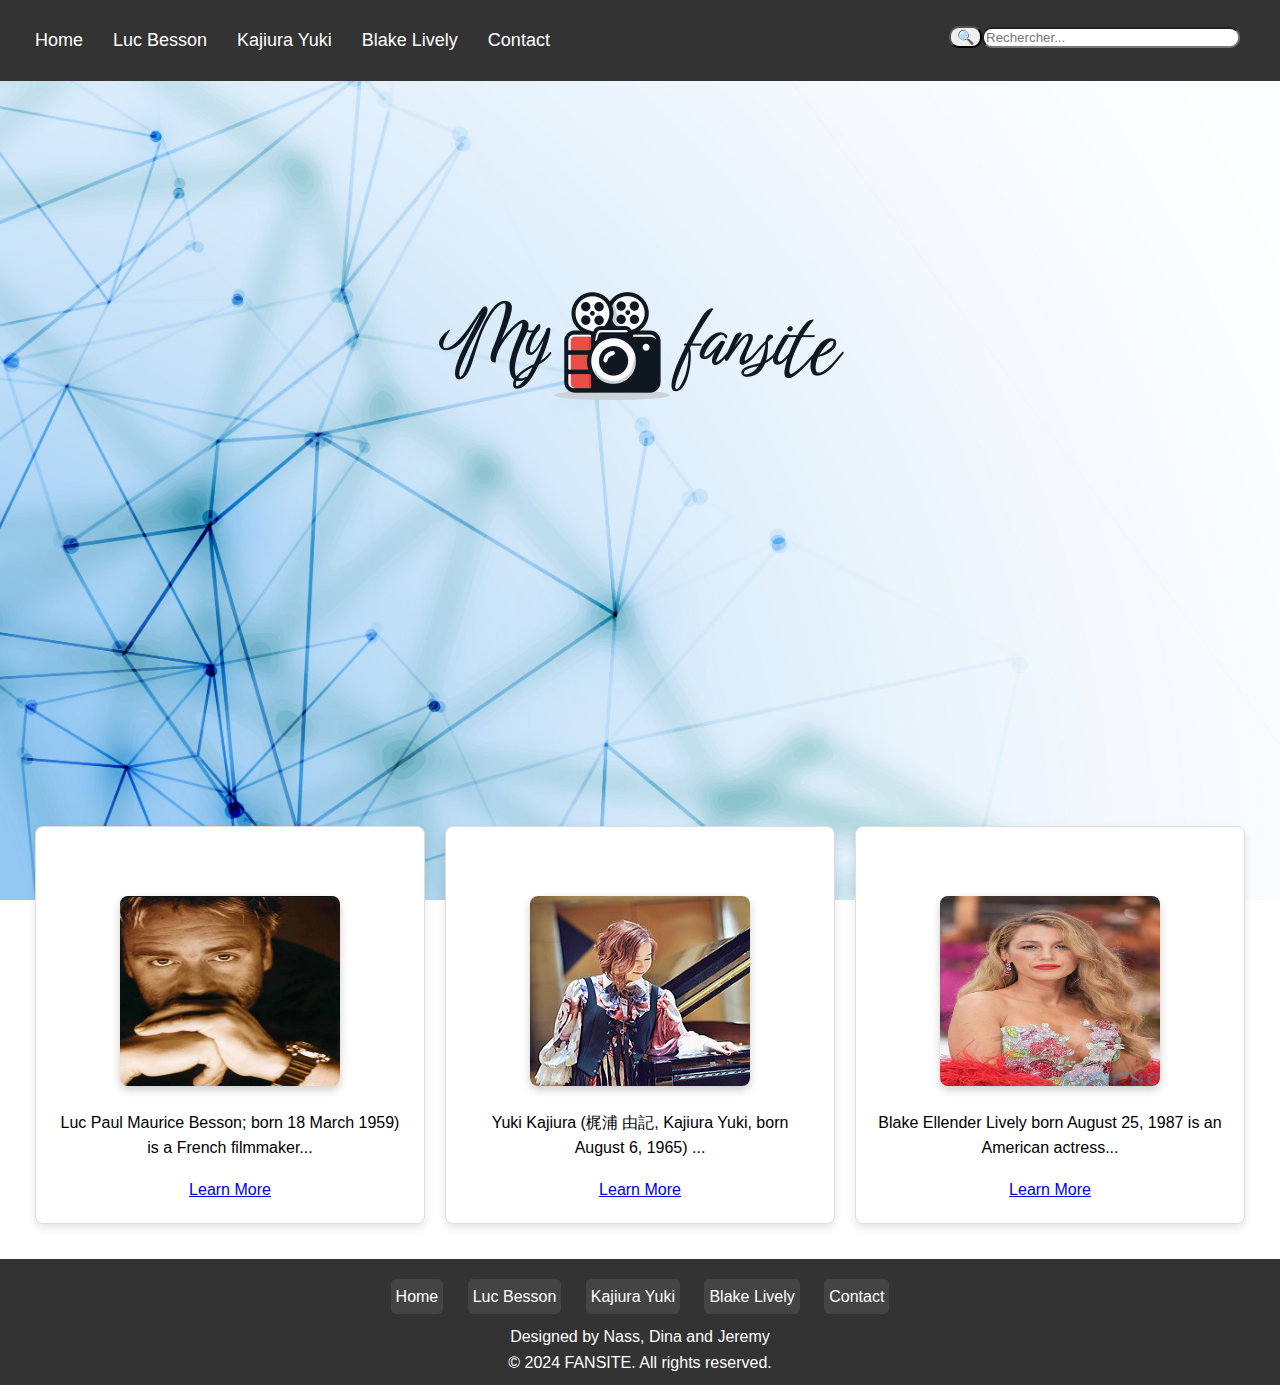
<file: index.html>
<!DOCTYPE html>
<html lang="en">
<head>
    <meta charset="UTF-8">
    <meta name="viewport" content="width=device-width, initial-scale=1.0">
    <link rel="stylesheet" href="style.css">

    <meta name="author" content="Nass-Jeremy-Dina">
    <title>Document</title>
</head>
<body>
    <header>
        <!-- Case à cocher pour le menu toggle -->
        <input type="checkbox" id="menu-toggle" class="menu-checkbox">
      
        <!-- Icône du menu burger (visible sur mobile) -->
        <label for="menu-toggle" class="menu-icon">&#9776;</label>
      
        <!-- Menu de navigation -->
        <nav>
          <ul>
            <li><a href="index.html">Home</a></li>
            <!-- Sous-menu "dropdown" pour Tim Berners-Lee -->
            <li>
                <details class="dropdown">
                    <summary class="dropdown-toggle">Luc Besson</summary>
                    <ul class="dropdown-menu">
                        <li><a href="../html/fansite1.html">Presentation</a></li>
                        <li><a href="../html/fansite1.html#news">News</a></li>
                        <li><a href="../html/fansite1.html#achievements">Achievements</a></li>
                        <li><a href="../html/fansite1.html#events">Events</a></li>
                        <li><a href="../html/fansite1.html#photos-videos">Photos and Videos</a></li>
                        <li><a href="../html/fansite1.html#links">Links</a></li>
                    </ul>
                </details>
            </li>
            <!-- Sous-menu "dropdown" pour  Kajiura Yuki   !-->
            <li>
                <details class="dropdown">
                    <summary class="dropdown-toggle">Kajiura Yuki</summary>
                    <ul class="dropdown-menu">
                        <li><a href="../html/fansite2.html">Presentation</a></li>
                        <li><a href="../html/fansite2.html#news">News</a></li>
                        <li><a href="../html/fansite2.html#achievements">Achievements</a></li>
                        <li><a href="../html/fansite2.html#events">Events</a></li>
                        <li><a href="../html/fansite2.html#photos-videos">Photos and Videos</a></li>
                        <li><a href="../html/fansite2.html#links">Links</a></li>
                    </ul>
                </details>
              </li>
            <!-- Sous-menu "dropdown" pour Blake Lively-->
            <li> 
                <details class="dropdown">
                    <summary class="dropdown-toggle">Blake Lively</summary>
                    <ul class="dropdown-menu">
                        <li><a href="../html/fansite3.html">Presentation</a></li>
                        <li><a href="../html/fansite3.html#news">News</a></li>
                        <li><a href="../l/fansite3.html#events">Events</a></li>
                        <li><a href="../html/fansite3.html#photos-videos">Photos and Videos</a></li>
                        <li><a href="../html/fansite3.html#links">Links</a></li>
                    </ul>
                </details>
            </li>
            <li><a href="../html/contact.html">Contact</a></li>
          </ul>
        </nav>
        <!-- Search-->
        <div class="search-container">
            <button class="search-icon">&#128269;</button> <!-- Icône de loupe -->
            <input type="text" placeholder="Rechercher..." id="search-input" class="search-input">
        </div>
    </header>
    <main>
        <div class="container">
            <img src="images/logo-transparent-png.png" class="logo" >
             </div>
        <article>
            <section class="welcome">
                <h1>Welcome to My FANSITE</h1>
                   <p>Welcome to my fansite, the ultimate destination for fans ! Here, we celebrate everything about <strong>luc besson, Kajiura Yuki／梶浦由記, blake-lively </strong>, from the latest news and updates to exclusive content, fan creations, and discussions. Whether you're a lifelong fan or just discovering them, this is the place to connect, share, and immerse yourself in all things . Join our community and let's keep the passion alive together!</p>
            </section>
        </article>
        <section class="idols">
            <div class="idol">
             <h2>Luc besson</h2>
         
               <img src="images/fansite1/Luc_Besson_young.webp" alt="image">
               <p>Luc Paul Maurice Besson; born 18 March 1959) is a French filmmaker...</p>
               <a href="html/fansite1.html">Learn More</a>
             </div>
             <div class="idol">
                <h2>Kajiura Yuki/梶浦由記</h2>
                <img src="images/fansite2/yuki.jpg" alt="image">
                <p>Yuki Kajiura (梶浦 由記, Kajiura Yuki, born August 6, 1965) ...</p>
                    <a href="html/fansite2.html">Learn More</a>
             </div>
            <div class="idol">
                 <h2>blake-lively</h2>
                  <img src="images/fansite3/blake lively8.jpg" alt="image8">
                  <p>Blake Ellender Lively born August 25, 1987 is an American actress...</p>
                  <a href="html/fansite3.html">Learn More</a>
              </div>
                
          </section>
    </main>
    <footer>
        
        <ul class="footer-menu">
            <li><a href="index.html">Home</a></li>
            <li><a href="html/fansite1.html">Luc Besson</a></li>
            <li><a href="html/fansite2.html">Kajiura Yuki</a></li>
            <li><a href="html/fansite3.html">Blake Lively</a></li>
            <li><a href="html/contact.html">Contact</a></li>
            
        
        </ul>
            <spanp>Designed by Nass, Dina and Jeremy</span><br>
            <span>&copy; 2024 FANSITE. All rights reserved.</span>
        </footer>

</body>
</html>
</file>
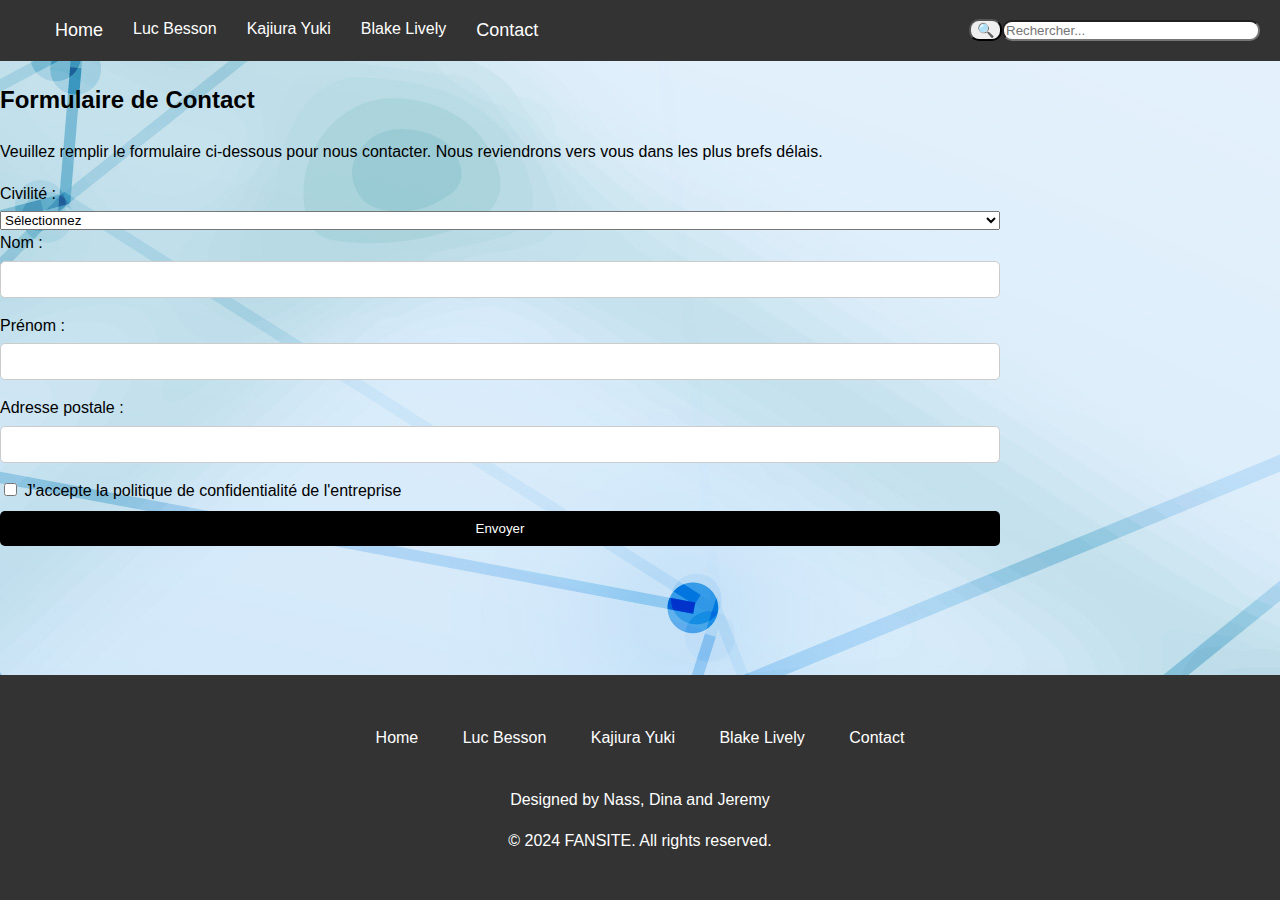
<file: html/contact.html>
<!DOCTYPE html>
<html lang="en">
  <head>
    <meta charset="UTF-8" />
    <meta name="viewport" content="width=device-width, initial-scale=1.0" />
    <meta name="author" content="Nass" />
    <link rel="stylesheet" href="../styles/contact.css" />
    <title>Contact</title>
  </head>
  <body>
    <header>
      <!-- Case à cocher pour le menu toggle -->
      <input type="checkbox" id="menu-toggle" class="menu-checkbox" />

      <!-- Icône du menu burger (visible sur mobile) -->
      <label for="menu-toggle" class="menu-icon">&#9776;</label>

      <!-- Menu de navigation -->
      <nav>
        <ul>
          <li><a href="../index.html">Home</a></li>
          <!-- Sous-menu "dropdown" pour Tim Berners-Lee -->
          <li>
            <details class="dropdown">
              <summary class="dropdown-toggle">Luc Besson</summary>
              <ul class="dropdown-menu">
                <li><a href="fansite1.html">Presentation</a></li>
                <li><a href="fansite1.html#news">News</a></li>
                <li><a href="fansite1.html#achievements">Achievements</a></li>
                <li><a href="fansite1.html#events">Events</a></li>
                <li>
                  <a href="fansite1.html#photos-videos">Photos and Videos</a>
                </li>
                <li><a href="fansite1.html#links">Links</a></li>
              </ul>
            </details>
          </li>
          <!-- Sous-menu "dropdown" pour  Kajiura Yuki-->
          <li>
            <details class="dropdown">
              <summary class="dropdown-toggle">Kajiura Yuki</summary>
              <ul class="dropdown-menu">
                <li><a href="fansite2.html">Presentation</a></li>
                <li><a href="fansite2.html#news">News</a></li>
                <li><a href="fansite2.html#achievements">Achievements</a></li>
                <li><a href="fansite2.html#events">Events</a></li>
                <li>
                  <a href="fansite2.html#photos-videos">Photos and Videos</a>
                </li>
                <li><a href="fansite2.html#links">Links</a></li>
              </ul>
            </details>
          </li>
          <!-- Sous-menu "dropdown" pour Blake Lively!-->
          <li>
            <details class="dropdown">
              <summary class="dropdown-toggle">Blake Lively</summary>
              <ul class="dropdown-menu">
                <li><a href="fansite3.html">Presentation</a></li>
                <li><a href="fansite3.html#news">News</a></li>
                <li><a href="fansite3.html#achievements">Achievements</a></li>
                <li><a href="fansite3.html#events">Events</a></li>
                <li>
                  <a href="fansite3.html#photos-videos">Photos and Videos</a>
                </li>
                <li><a href="fansite3.html#links">Links</a></li>
              </ul>
            </details>
          </li>
          <li><a href="contact.html">Contact</a></li>
        </ul>
      </nav>

      <!-- Search-->
      <div class="search-container">
        <button class="search-icon">&#128269;</button>
        <!-- Icône de loupe -->
        <input
          type="text"
          placeholder="Rechercher..."
          id="search-input"
          class="search-input"
        />
      </div>
    </header>

    <!-- Formulaire de contact -->
    <main>
      <section class="contact-form">
        <h2>Formulaire de Contact</h2>
        <p>
          Veuillez remplir le formulaire ci-dessous pour nous contacter. Nous
          reviendrons vers vous dans les plus brefs délais.
        </p>

        <form action="#" method="post">
          <!-- Civilité -->
          <label for="civilite">Civilité :</label>
          <select id="civilite" name="civilite" required>
            <option value="">Sélectionnez</option>
            <option value="mr">Monsieur</option>
            <option value="mme">Madame</option>
            <option value="mlle">Mademoiselle</option>
          </select>

          <!-- Nom et Prénom -->
          <label for="nom">Nom :</label>
          <input type="text" id="nom" name="nom" required />

          <label for="prenom">Prénom :</label>
          <input type="text" id="prenom" name="prenom" required />

          <!-- Adresse postale -->
          <label for="adresse">Adresse postale :</label>
          <input type="text" id="adresse" name="adresse" required />

          <!-- Politique de confidentialité -->
          <div class="checkbox-container">
            <input
              type="checkbox"
              id="confidentialite"
              name="confidentialite"
              required
            />
            <label for="confidentialite"
              >J'accepte la politique de confidentialité de l'entreprise</label
            >
          </div>

          <!-- Bouton de validation -->
          <button type="submit">Envoyer</button>
        </form>
      </section>
    </main>
    <footer>
      <ul class="footer-menu">
        <li><a href="../index.html">Home</a></li>
        <li><a href="fansite1.html">Luc Besson</a></li>
        <li><a href="fansite2.html">Kajiura Yuki</a></li>
        <li><a href="fansite3.html">Blake Lively</a></li>
        <li><a href="contact.html">Contact</a></li>
      </ul>
      <p>Designed by Nass, Dina and Jeremy</p>
      <p>&copy; 2024 FANSITE. All rights reserved.</p>
    </footer>
  </body>
</html>
</file>
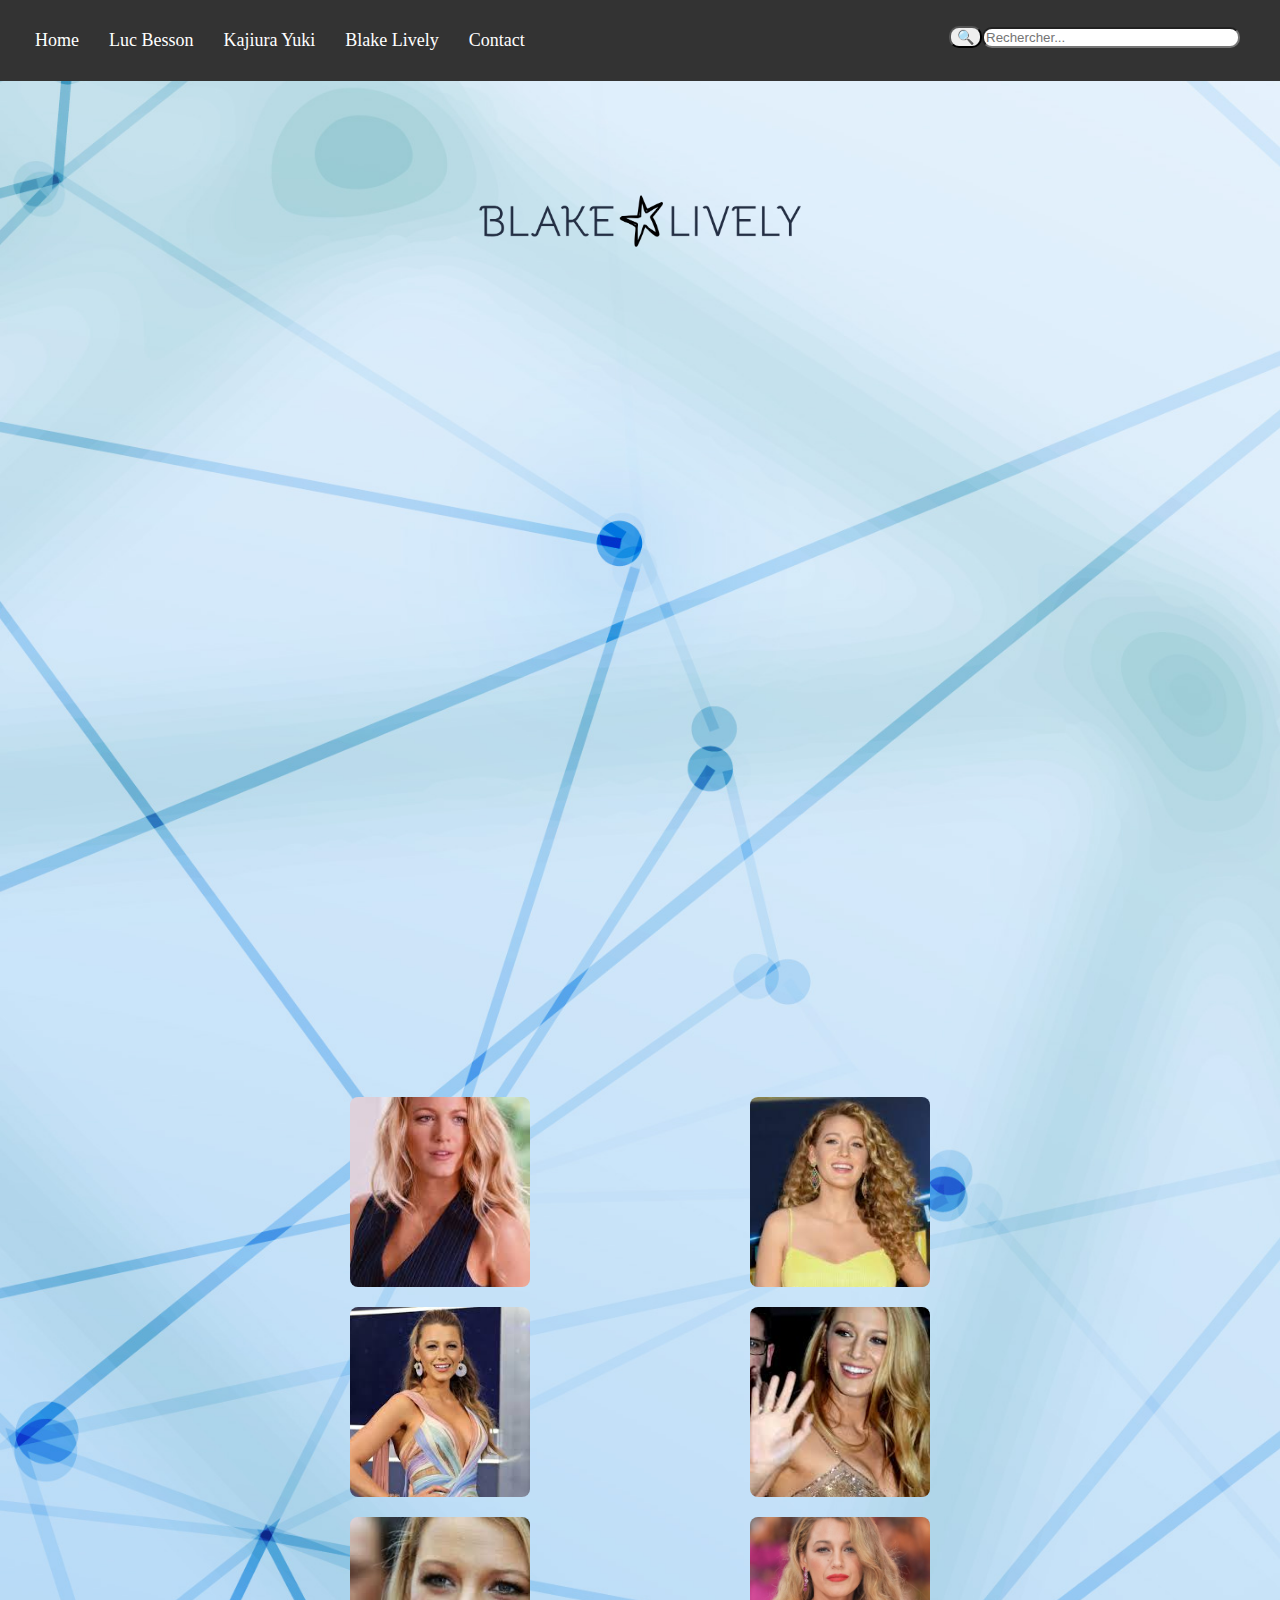
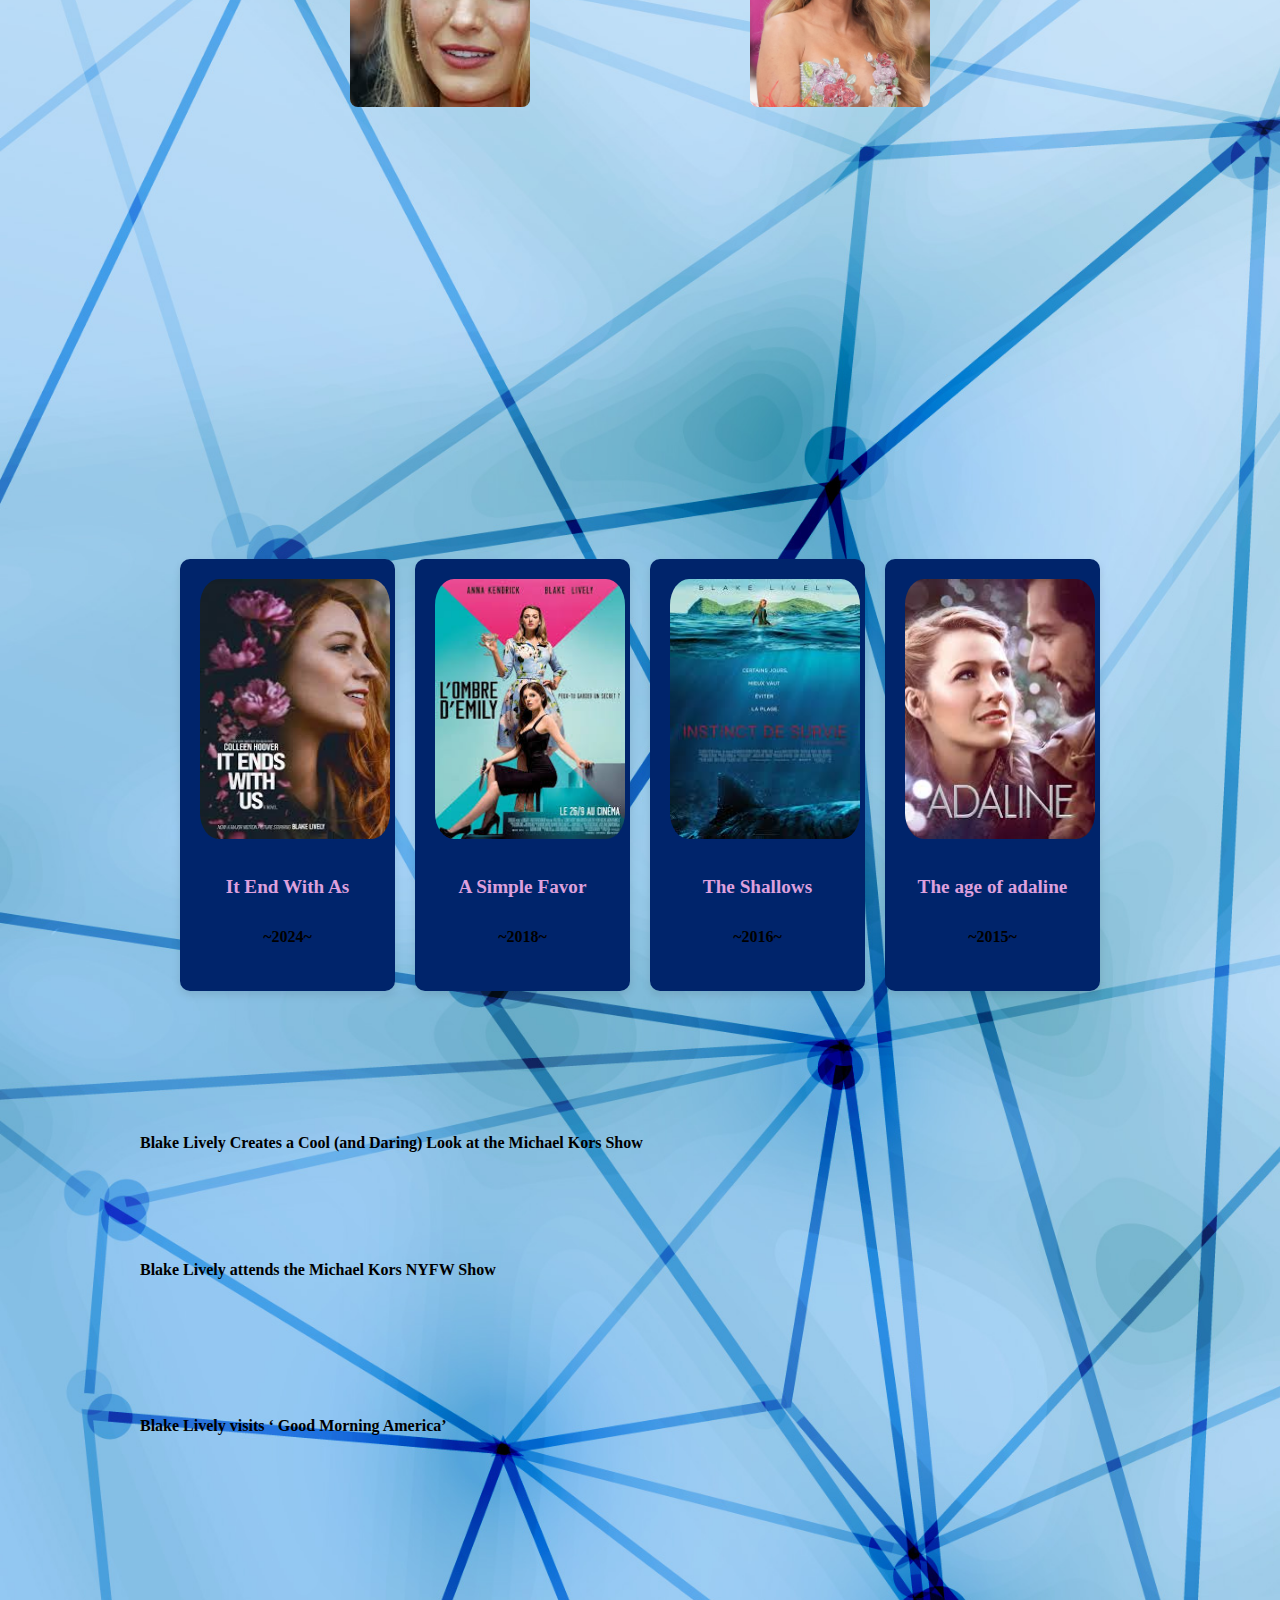
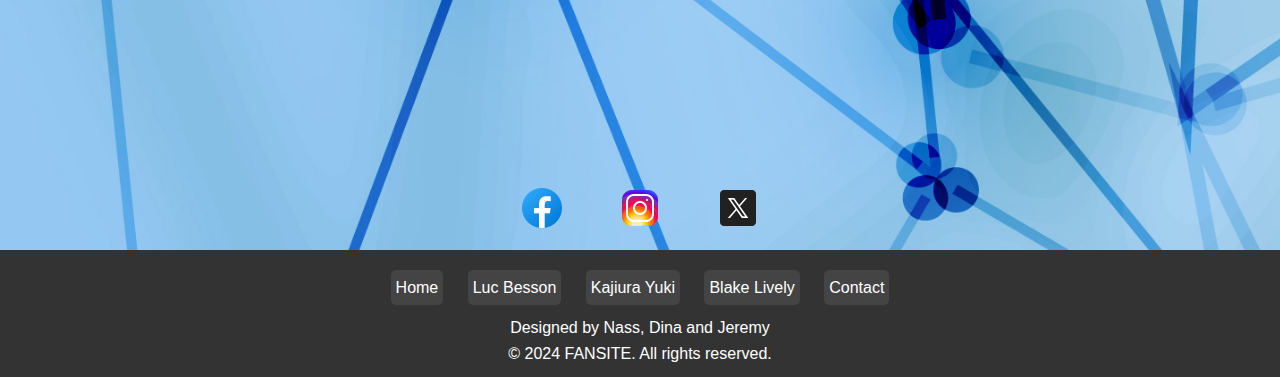
<file: html/fansite3.html>
<!DOCTYPE html>
<html lang="en">
  <head>
    <meta charset="UTF-8" />
    <meta name="viewport" content="width=device-width, initial-scale=1.0" />
    <meta name="author" content="dina" />
    <link rel="stylesheet" href="../styles/fansite3.css" />
    <title>fansite3</title>
  </head>
  <body>
    <header>
      <!-- Case à cocher pour le menu toggle -->
      <input type="checkbox" id="menu-toggle" class="menu-checkbox" />

      <!-- Icône du menu burger (visible sur mobile) -->
      <label for="menu-toggle" class="menu-icon">&#9776;</label>

      <!-- Menu de navigation -->
      <nav>
        <ul>
          <li><a href="../index.html">Home</a></li>
          <!-- Sous-menu "dropdown" pour Tim Berners-Lee -->
          <li>
            <details class="dropdown">
              <summary class="dropdown-toggle">Luc Besson</summary>
              <ul class="dropdown-menu">
                <li><a href="fansite1.html">Presentation</a></li>
                <li><a href="fansite1.html#news">News</a></li>
                <li><a href="fansite1.html#achievements">Achievements</a></li>
                <li><a href="fansite1.html#events">Events</a></li>
                <li>
                  <a href="fansite1.html#photos-videos">Photos and Videos</a>
                </li>
                <li><a href="fansite1.html#links">Links</a></li>
              </ul>
            </details>
          </li>
          <!-- Sous-menu "dropdown" pour  Kajiura Yuki   !-->
          <li>
            <details class="dropdown">
              <summary class="dropdown-toggle">Kajiura Yuki</summary>
              <ul class="dropdown-menu">
                <li><a href="fansite2.html">Presentation</a></li>
                <li><a href="fansite2.html#news">News</a></li>
                <li><a href="fansite2.html#achievements">Achievements</a></li>
                <li><a href="fansite2.html#events">Events</a></li>
                <li>
                  <a href="fansite2.html#photos-videos">Photos and Videos</a>
                </li>
                <li><a href="fansite2.html#links">Links</a></li>
              </ul>
            </details>
          </li>
          <!-- Sous-menu "dropdown" pour Blake Lively-->
          <li>
            <details class="dropdown">
              <summary class="dropdown-toggle">Blake Lively</summary>
              <ul class="dropdown-menu">
                <li><a href="fansite3.html">Presentation</a></li>
                <li><a href="fansite3.html">News</a></li>
                <li><a href="fansite3.html#achievements">Achievements</a></li>
                <li><a href="fansite3.html#events">Events</a></li>
                <li>
                  <a href="fansite3.html#photos-videos">Photos and Videos</a>
                </li>
                <li><a href="fansite3.html#links">Links</a></li>
              </ul>
            </details>
          </li>
          <li><a href="contact.html">Contact</a></li>
        </ul>
      </nav>
      <!-- Search-->
      <div class="search-container">
        <button class="search-icon">&#128269;</button>
        <!-- Icône de loupe -->
        <input
          type="text"
          placeholder="Rechercher..."
          id="search-input"
          class="search-input"
        />
      </div>
    </header>
    <main>
      <div class="container">
        <img src="../images/fansite3/logo-transparent-png.png" class="logo" />
      </div>

      <section class="biography">
        <h2>biography</h2>
        <p>
          Blake Ellender Lively born August 25, 1987 is an American actress.
          Born in Los Angeles, Lively is the daughter of talent manager Elaine
          Lively and actor Ernie Lively, and made her professional debut in his
          directorial project Sandman (1998). She had her breakthrough role in
          The Sisterhood of the Traveling Pants (2005) and its 2008 sequel.
          Lively achieved recognition for her portrayal of Serena van der
          Woodsen in the CW teen drama television series Gossip Girl
          (2007–2012).
        </p>
      </section>

      <section claas="news">
        <h2>news</h2>
        <p>
          Blake Lively dazzles in crystal-embellished minidress and spectacular
          cape at LACMA's Art+Film Gala.
        </p>
        <p>Blake Lively also launches her own hair care brand.</p>
        <p>
          Blake Lively and Ryan Reynolds finally reveal the name of their fourth
          child.
        </p>
        <p>
          Blake Lively, Halle Berry, Katie Holmes… a parade of stars in the
          front row at New York Fashion Week.
        </p>
        <p>Blake Lively announces she is taking a break from acting</p>
      </section>

      <section class="Photos">
        <h2>Photos & videos</h2>
        <div class="photo-gallery">
          <div class="photo">
            <img src="../images/fansite3/blake lively.jpg " alt="image" />
          </div>
          <div class="photo">
            <img src="../images/fansite3/blake lively1.jpg" alt="image1" />
          </div>

          <div class="photo">
            <img src="../images/fansite3/blake lively7.jpg" alt="image7" />
          </div>
          <div class="photo">
            <img src="../images/fansite3/blake lively6.jpg" alt="image6" />
          </div>
          <div class="photo">
            <img src="../images/fansite3/blake lively5.jpg" alt="image5" />
          </div>
          <div class="photo">
            <img src="../images/fansite3/blake lively8.jpg" alt="image8" />
          </div>
        </div>
      </section>
      <section class="achievment">
        <h2>achievment</h2>
        <p>
          Blake Lively,After starring in films such as The Sisterhood of the
          Traveling Pants (2005), The Admitted Ones (2006), she was revealed to
          the general public by the role of Serena Van Der Woodsen in the
          television drama series Gossip Girl (2007 - 2012). Her film career
          intensified and she was notably on the bill for feature films such as:
          The Private Lives of Pippa Lee (2009), The Town (2010), Green Lantern
          (2011), Savages (2012), Adaline (2015), The Instincts (2016), Café
          Society (2016) and Emily's Shadow (2018), Never Again (2024)
        </p>
      </section>

      <section class="film-photo">
        <h2>Films & Series</h2>

        <div class="photo-grid">
          <div class="film">
            <img src="../images/fansite3/film 1.jpg" alt="It End With As" />
            <h3>It End With As</h3>
            <h4>~2024~</h4>
          </div>

          <div class="film">
            <img src="../images/fansite3/film2.jpg" alt="A Simple Favor" />
            <h3>A Simple Favor</h3>
            <h4>~2018~</h4>
          </div>

          <div class="film">
            <img src="../images/fansite3/film3.jpg" alt="The Shallows" />
            <h3>The Shallows</h3>
            <h4>~2016~</h4>
          </div>

          <div class="film">
            <img src="../images/fansite3/film4.jpg" alt="The age of adaline" />
            <h3>The age of adaline</h3>
            <h4>~2015~</h4>
          </div>
        </div>
      </section>

      <section class="Event">
        <h2>event</h2>
        <h4>
          Blake Lively Creates a Cool (and Daring) Look at the Michael Kors Show
        </h4>
        <p>
          The actress competes in audacity and creativity in the front row of
          the fashion shows.
        </p>
        <h4>Blake Lively attends the Michael Kors NYFW Show</h4>
        <p>
          Blake Lively, looked gorgeous as she posed for photographs while
          arriving at the Michael Kors FW20 Runway Show on Wednesday (February
          12) in New York City.
        </p>
        <h4>Blake Lively visits ‘ Good Morning America’</h4>
        <p>
          Blake Lively arrived for her appearance at Good Morning America on
          Tuesday morning (January 28) in New York City.
        </p>
      </section>
      <section class="links">
        <h2>links & social media</h2>

        <div class="link">
          <p>
            <a href="https://www.picuki.com/profile/blakelively.fansite"
              >blakelively.fansite</a
            >
          </p>
          <p><a href="https://blake-lively.net/">blake-lively.net</a></p>
        </div>
        <div class="social-media">
          <a href="https://www.facebook.com/BlakeLivelyOfficial">
            <img src="../images/fansite3/icons8-facebook-nouveau-48.png" />
          </a>

          <a href="https://www.instagram.com/blakelively/">
            <img src="../images/fansite3/icons8-instagram-48.png" />
          </a>
          <a href="https://twitter.com/blakelively">
            <img src="../images/fansite3/icons8-twitterx-48.png" />
          </a>
        </div>
      </section>
    </main>
    <footer>
      <ul class="footer-menu">
        <li><a href="../index.html">Home</a></li>
        <li><a href="fansite1.html">Luc Besson</a></li>
        <li><a href="fansite2.html">Kajiura Yuki</a></li>
        <li><a href="fansite3.html">Blake Lively</a></li>
        <li><a href="contact.html">Contact</a></li>
      </ul>
      <div class="footer-p">
        <span>Designed by Nass, Dina and Jeremy</span><br />
        <span>&copy; 2024 FANSITE. All rights reserved.</span>
      </div>
    </footer>
  </body>
</html>
</file>
<file: style.css>
/* Mobile First */
body {
  font-family: Arial, sans-serif;
  line-height: 1.6;
  background-image: url(images/background.jpg);
  background-repeat: no-repeat;
  background-size: cover;
  padding: 0px;
  margin: 0px;
  height: 100%;
  display: flex;
  flex-direction: column;
}
body,
html {
  height: 100%;
  display: flex;
  flex-direction: column;
}
header {
  background-color: #333;
  color: white;
  padding: 10px 20px;
  display: flex;
}
.menu-icon {
  font-size: 30px;
  cursor: pointer;
  display: block; /* Visible sur mobile */
}
/* Cacher la case à cocher pour le menu toggle */
.menu-checkbox {
  display: none; /* Cache la case à cocher */
}
/* Afficher le menu si la case est cochée */
.menu-checkbox:checked + .menu-icon + nav {
  display: block; /* Affiche le menu quand la case est cochée */
}
nav {
  display: none; /* Le menu est caché par défaut sur mobile */
}
nav ul {
  list-style: none;
  padding: 0;
}
nav ul li {
  margin: 10px 0;
}
nav ul li a {
  color: white;
  text-decoration: none;
  font-size: 18px;
}
/*nav ul li a:hover {
    text-decoration: underline;
}
/* Styles pour le dropdown (sous-menu) */
details {
  position: relative;
}
summary {
  list-style: none;
  cursor: pointer;
  padding: 0;
  background-color: #333;
  font-size: 18px;
  color: white;
  border: none;
  transition: background-color 0.5s ease; /* Pour une transition douce */
}
details[open] summary {
  background-color: #555; /* Changer la couleur du summary quand ouvert */
}

.dropdown-menu {
  display: block; /* Affiche le sous-menu lorsque details est ouvert */
  list-style: none;
  padding-left: 20px;
  background-color: white;
}
.dropdown-menu li a {
  display: block;
  padding: 10px;
  color: black;
  text-decoration: none;
}
.dropdown-menu li a:hover {
  text-decoration: underline;
}
/* Barre de recherche */
.search-container {
  display: flex;
  align-items: baseline;
  display: flex;
  margin-left: auto;
  margin-top: 16px;
  margin-bottom: 16px;
}
.search-input {
  border-radius: 10px;
  display: none;
}
.search-icon {
  font-size: 14px;
  border-radius: 10px;
}
.search-input:focus {
  outline: none;
  width: 200px; /* Agrandir la barre de recherche lors du focus */
}
/* Main style */
main {
  flex-grow: 1;
  padding: 15px;
}

/* Main style */
main {
  flex-grow: 1;
  padding: 15px;
}
/*logo*/
.container {
  display: flex;
  justify-content: center;
}
.logo {
  height: 500px;
  width: 500px;
}
.welcome h1 {
  background-image: url(images/wave.jpg);

  background-repeat: no-repeat;
  background-size: cover;
  opacity: 0.5;
  border-radius: 50px;
  box-shadow: 3px 3px 10px gray;
  color: white;
  text-shadow: 2px 2px 10px;
  text-align: center;
  text-transform: uppercase; /* Texte en majuscules */
  letter-spacing: 2px; /* Espacement entre les lettres */
  opacity: 0;
  transform: translateY(20px);
  animation: slideIn 0.5s ease-out forwards;
}

@keyframes slideIn {
  to {
    opacity: 1;
    transform: translateY(0);
  }
}

.welcome p {
  font-size: 18px; /* Augmente la taille de la police */
  box-shadow: -5px 0 10px 0 black;
  /*gicolor: #555; /* Couleur de texte douce */
  margin-bottom: 30px; /* Espace entre les paragraphes */
  margin-top: 10px;
  margin-bottom: 20px;
  /*background-color: #f4f2f3; /* Fond clair */
  background-color: rgba(255, 255, 255, 0.85);
  padding: 15px;
  border-left: 5px solid black;
  border-radius: 5px; /* Coins arrondis */
  text-shadow: 1px 1px 2px rgba(0, 0, 0, 0.1);
  opacity: 0;
  animation: fadeIn 1s ease-in forwards;
}
@keyframes fadeIn {
  from {
    opacity: 0;
  }
  to {
    opacity: 0.85;
  }
}

.idols {
  display: flex;
  justify-content: space-around;
  margin: 20px 0;
  padding: 0 20px;
  gap: 20px;
}
.idol {
  background-color: #fff;

  border: 1px solid #ddd;
  border-radius: 8px;
  padding: 20px;
  width: 30%;
  box-shadow: 0 4px 8px rgba(0, 0, 0, 0.1);
  text-align: center;
}
.idol img {
  height: 190px;
  width: 220px; /* Image occupe toute la largeur de l'espace */
  border-radius: 8px;
  box-shadow: 0 4px 8px rgba(0, 0, 0, 0.2);
}

.idol h2 {
  background-image: url(./images/wave.jpg);
  font-size: 15px;
  background-repeat: no-repeat;
  background-size: cover;
  opacity: 0.5;
  border-radius: 50px;
  box-shadow: 3px 3px 10px gray;
  color: white;
  text-shadow: 2px 2px 10px;
  text-align: center;
  text-transform: uppercase; /* Texte en majuscules */
  letter-spacing: 2px; /* Espacement entre les lettres */
  opacity: 0;
  transform: translateY(20px);
  animation: slideIn 0.5s ease-out forwards;
}

@keyframes slideIn {
  to {
    opacity: 1;
    transform: translateY(0);
  }
}

/* Style de base du footer */
footer {
  background-color: #333;
  color: white;
  padding: 10px;
  text-align: center;
  font-family: Arial, sans-serif;
  margin-top: auto; /* Important pour "pousser" le footer vers le bas */
}
.footer-p {
  margin: 0px;
  padding: 0px;
  color: white;
}

/* Style pour le menu de base */
.footer-menu {
  list-style-type: none;
  margin: 0;
  padding: 0;
}
/* Style de chaque élément du menu */
.footer-menu li {
  display: inline-block;
  position: relative;
  margin: 10px;
}
/* Style des liens du menu */
.footer-menu li a {
  color: white;
  text-decoration: none;
  padding: 5px;
  display: block;
  background-color: #444;
  border-radius: 5px;
  font-size: 16px;
}
.footer-menu li a:hover {
  background-color: #555;
}
/* Afficher le menu déroulant au survol */
.footer-menu li:hover .dropdown {
  display: block; /* Afficher la liste déroulante au survol de l'élément */
}
.footer p {
  margin: 0%;
  padding: 0;
}
:root {
  --hauteur-menu: 60px;
}
/* Pour les écrans plus larges (tablettes, ordinateurs) */
@media screen and (min-width: 768px) {
  .menu-icon {
    display: none; /* Cache l'icône burger sur les grands écrans */
  }

  nav {
    display: block; /* Affiche le menu sur les grands écrans */
  }

  nav ul {
    display: flex;
    flex-direction: row; /* Menu horizontal */
    justify-content: flex-start;
  }

  nav ul li {
    margin: 0 15px;
  }

  nav ul li a {
    font-size: 18px;
  }

  /* Afficher les sous-menus en mode horizontal sur grand écran */
  details {
    display: inline-block;
  }

  .dropdown-menu {
    display: block; /* Affiche le sous-menu en permanence sur grand écran */
  }
  /* Barre de recherche */
  .search-container {
    position: relative;
    right: 20px;
    flex-direction: row;
  }

  .search-input {
    display: inline-block;
    width: 250px; /* Taille de la barre de recherche sur desktop */
  }
}
</file>
<file: styles/contact.css>
body {
  margin: 0%;
  background-image: url(../images/background.jpg);
  display: flex;
  flex-direction: column;
  height: 100%;
  font-family: Arial, sans-serif;
  line-height: 1.6;
  padding: 0;
}
body,
html {
  height: 100%;
  display: flex;
  flex-direction: column;
}
header {
  background-color: #333;
  color: white;
  display: flex;
  justify-content: space-between;
}
nav {
  display: none;
  text-decoration: none;
}

nav li {
  list-style: none;
}
nav a {
  color: white;
  text-decoration: none;
}
.menu-icon {
  font-size: 30px;
  display: block;
  cursor: pointer;
  flex-direction: column;
}
/* Cacher la case à cocher pour le menu toggle */
.menu-checkbox {
  display: none;
}
/* Affiche le menu quand la case est cochée */
.menu-checkbox:checked + .menu-icon + nav {
  display: block;
}
/* Le menu est caché par défaut sur mobile */

summary {
  list-style: none;
}

.search-container {
  display: flex;
  align-items: center;
  display: flex;
  margin-left: auto;
}
.search-input {
  border-radius: 10px;
  display: none;
}
.search-icon {
  font-size: 14px;
  border-radius: 10px;
}
main {
  max-width: 1000px;
}
:root {
  --hauteur-menu: 60px;
}
/* Form style */
form {
  display: flex;
  flex-direction: column;
}

form label {
  margin-bottom: 5px;
}

form input,
form textarea {
  margin-bottom: 15px;
  padding: 10px;
  border: 1px solid #ccc;
  border-radius: 5px;
}

form button {
  padding: 10px;
  background: black;
  color: white;
  border: none;
  border-radius: 5px;
  cursor: pointer;
}

footer {
  background-color: #333;
  color: white;
  padding: 0px;
  text-align: center;
  font-family: Arial, sans-serif;
  margin-top: auto; /* Important pour "pousser" le footer vers le bas */
}
.footer-menu {
  list-style-type: none;
  margin: 0;
  padding: 0;
}
/* Style de chaque élément du menu */
.footer-menu li {
  display: inline-block;
  position: relative;
  margin: 10px;
}
/* Style des liens du menu */
.footer-menu li a {
  color: white;
  text-decoration: none;
  padding: 10px;
  display: block;
}
@media screen and (min-width: 768px) {
  .menu-icon {
    display: none; /* Cache l'icône burger sur les grands écrans */
  }

  nav {
    display: block; /* Affiche le menu sur les grands écrans */
  }

  nav ul {
    display: flex;
    flex-direction: row; /* Menu horizontal */
    justify-content: flex-start;
  }

  nav ul li {
    margin: 0 15px;
  }

  nav ul li a {
    font-size: 18px;
  }

  /* Afficher les sous-menus en mode horizontal sur grand écran */
  details {
    display: inline-block;
  }

  .dropdown-menu {
    display: block; /* Affiche le sous-menu en permanence sur grand écran */
  }
  /* Barre de recherche */
  .search-container {
    position: relative;
    right: 20px;
    flex-direction: row;
  }

  .search-input {
    display: inline-block;
    width: 250px; /* Taille de la barre de recherche sur desktop */
  }
  .photo-grid {
    grid-template-columns: repeat(auto-fill, minmax(200px, 1fr));
    padding: 20px;
    gap: 20px;
  }
  footer {
    padding: 30px;
  }
}
</file>
<file: styles/fansite3.css>
/* Styles par défaut pour les mobiles (mobile-first) */
body {
  font-family: Cambria, Cochin, Georgia, Times, "Times New Roman", serif;
  line-height: 1.6; /* Espacement entre les lignes */
  margin: 0;
  padding: 0;
  background-image: url(../images/background.jpg);
  background-repeat: no-repeat;
  background-size: cover;
  line-height: 1.6; /* Espacement entre les lignes */
}
/*menu*/
header {
  background-color: #333;
  color: white;
  padding: 10px 20px;
  display: flex;
}
.menu-icon {
  font-size: 30px;
  cursor: pointer;
  display: block; /* Visible sur mobile */
}
/* Cacher la case à cocher pour le menu toggle */
.menu-checkbox {
  display: none; /* Cache la case à cocher */
}
/* Afficher le menu si la case est cochée */
.menu-checkbox:checked + .menu-icon + nav {
  display: block; /* Affiche le menu quand la case est cochée */
}
nav {
  display: none; /* Le menu est caché par défaut sur mobile */
}
nav ul {
  list-style: none;
  padding: 0;
}
nav ul li {
  margin: 10px 0;
}
nav ul li a {
  color: white;
  text-decoration: none;
  font-size: 18px;
}
/*nav ul li a:hover {
      text-decoration: underline;
  }
  /* Styles pour le dropdown (sous-menu) */
details {
  position: relative;
}
summary {
  list-style: none;
  cursor: pointer;
  padding: 0;
  background-color: #333;
  font-size: 18px;
  color: white;
  border: none;
  transition: background-color 0.5s ease; /* Pour une transition douce */
}
details[open] summary {
  background-color: #555; /* Changer la couleur du summary quand ouvert */
}

.dropdown-menu {
  display: block; /* Affiche le sous-menu lorsque details est ouvert */
  list-style: none;
  padding-left: 20px;
  background-color: white;
}
.dropdown-menu li a {
  display: block;
  padding: 10px;
  color: black;
  text-decoration: none;
}
.dropdown-menu li a:hover {
  text-decoration: underline;
}
/* Barre de recherche */
.search-container {
  display: flex;
  align-items: baseline;
  display: flex;
  margin-left: auto;

  margin-top: 16px;
  margin-bottom: 16px;
}
.search-input {
  border-radius: 10px;
  display: none;
}
.search-icon {
  font-size: 14px;
  border-radius: 10px;
}
.search-input:focus {
  outline: none;
  width: 200px; /* Agrandir la barre de recherche lors du focus */
}

main {
  display: flex;

  flex-direction: column;
}
/*logo*/
.container {
  padding-bottom: 0%;
  padding-top: 20%;
  position: relative;
}
.logo {
  position: absolute;
  top: 70%;
  left: 50%;
  transform: translate(-50%, -50%);
  width: 350px;
  height: auto;
}

section h2 {
  background-image: url(../images/fansite3/wave.jpg);
  background-repeat: no-repeat;
  background-size: cover;
  opacity: 0.5;
  border-radius: 50px;
  box-shadow: 3px 3px 10px gray;
  color: white;
  text-shadow: 2px 2px 10px;
  text-align: center;
  text-transform: uppercase; /* Texte en majuscules */
  letter-spacing: 2px; /* Espacement entre les lettres */
  opacity: 0;
  transform: translateY(20px);
  animation: slideIn 0.5s ease-out forwards;
}

@keyframes slideIn {
  to {
    opacity: 1;
    transform: translateY(0);
  }
}

p {
  font-size: 18px; /* Augmente la taille de la police */
  box-shadow: -5px 0 10px 0 black;
  /*gicolor: #555; /* Couleur de texte douce */
  margin-bottom: 30px; /* Espace entre les paragraphes */
  margin-top: 10px;
  margin-bottom: 20px;
  /*background-color: #f4f2f3; /* Fond clair */
  background-color: rgba(255, 255, 255, 0.85);
  padding: 15px;
  border-left: 5px solid black;
  border-radius: 5px; /* Coins arrondis */
  text-shadow: 1px 1px 2px rgba(0, 0, 0, 0.1);
  opacity: 0;
  animation: fadeIn 1s ease-in forwards;
}

@keyframes fadeIn {
  from {
    opacity: 0;
  }
  to {
    opacity: 0.85;
  }
}

/* actress photos*/
.photo-gallery {
  display: flex;
  flex-direction: colunm;
  justify-content: space-around;
  flex-flow: wrap;
  margin: 2em auto;
  max-width: 800px;
}
section {
  padding: 20px 20px;
}

.photo {
  display: flex;
  justify-content: center;

  margin: 10px 10px;
  width: 250px; /* Image occupe toute la largeur de l'espace */
}
.photo img {
  height: 190px;
  width: 180px; /* Image occupe toute la largeur de l'espace */
  border-radius: 8px;
  /* box-shadow: 0 4px 8px rgba(0, 0, 0, 0.2);*/
  object-fit: cover;
}

/* films photos*/
.film-photo {
  padding: 40px 20px;
}

.photo-grid {
  display: grid;
  gap: 20px;
  grid-template-columns: repeat(auto-fit, minmax(200px, 1fr));
  max-width: 1000px;
  margin: auto;
  padding: 20px;
}

.film {
  background-color: #00246b;
  border-radius: 10px;
  box-shadow: 0 4px 8px rgba(0, 0, 0, 0.1);
  text-align: center;
  padding: 20px;
}

.film img {
  border-radius: 10%;
  margin-bottom: 15px;
  height: 260px;
  width: 190px;
}

.film h3 {
  margin: 10px 0 5px;
  font-size: 1.2em;
  color: plum;
}

.film p {
  margin: 0;
  font-size: 1em;
  color: #666;
}

/*links */
.link ul a {
  position: relative;
}
.social-media {
  display: flex;
  justify-content: center;
  padding: 10px;
  gap: 50px;

  text-align: center;
}

footer {
  background-color: #333;
  color: white;
  padding: 10px;
  text-align: center;
  font-family: Arial, sans-serif;
  margin-top: auto; /* Important pour "pousser" le footer vers le bas */
}

/* Style pour le menu de base */
.footer-menu {
  list-style-type: none;
  margin: 0;
  padding: 0;
}
/* Style de chaque élément du menu */
.footer-menu li {
  display: inline-block;
  position: relative;
  margin: 10px;
}
/* Style des liens du menu */
.footer-menu li a {
  color: white;
  text-decoration: none;
  padding: 5px;
  display: block;
  background-color: #444;
  border-radius: 5px;
  font-size: 16px;
}
.footer-menu li a:hover {
  background-color: #555;
}
.footer-p {
  margin: 0%;
  padding: 0;
  background-color: #333;
  color: white;
}
/* Afficher le menu déroulant au survol */
.footer-menu li:hover .dropdown {
  display: block; /* Afficher la liste déroulante au survol de l'élément */
}

/* Media queries pour les écrans plus grands (tablettes et ordinateurs de bureau) */
@media (min-width: 600px) {
  /* Styles pour les tablettes */
  .menu-icon {
    display: none; /* Cache l'icône burger sur les grands écrans */
  }

  nav {
    display: block; /* Affiche le menu sur les grands écrans */
  }

  nav ul {
    display: flex;
    flex-direction: row; /* Menu horizontal */
    justify-content: flex-start;
  }

  nav ul li {
    margin: 0 15px;
  }

  nav ul li a {
    font-size: 18px;
  }

  /* Afficher les sous-menus en mode horizontal sur grand écran */
  details {
    display: inline-block;
  }

  .dropdown-menu {
    display: block; /* Affiche le sous-menu en permanence sur grand écran */
  }
  /* Barre de recherche */
  .search-container {
    position: relative;
    right: 20px;
    flex-direction: row;
  }

  .search-input {
    display: inline-block;
    width: 250px; /* Taille de la barre de recherche sur desktop */
  }

  section {
    padding: 0;
  }

  footer {
    padding: 10px;
  }
}

@media (min-width: 1024px) {
  /* Styles pour les ordinateurs de bureau */
  main {
    max-width: 1000px;
    margin: 0 auto;
  }

  nav ul {
    justify-content: center;
  }
}
</file>
